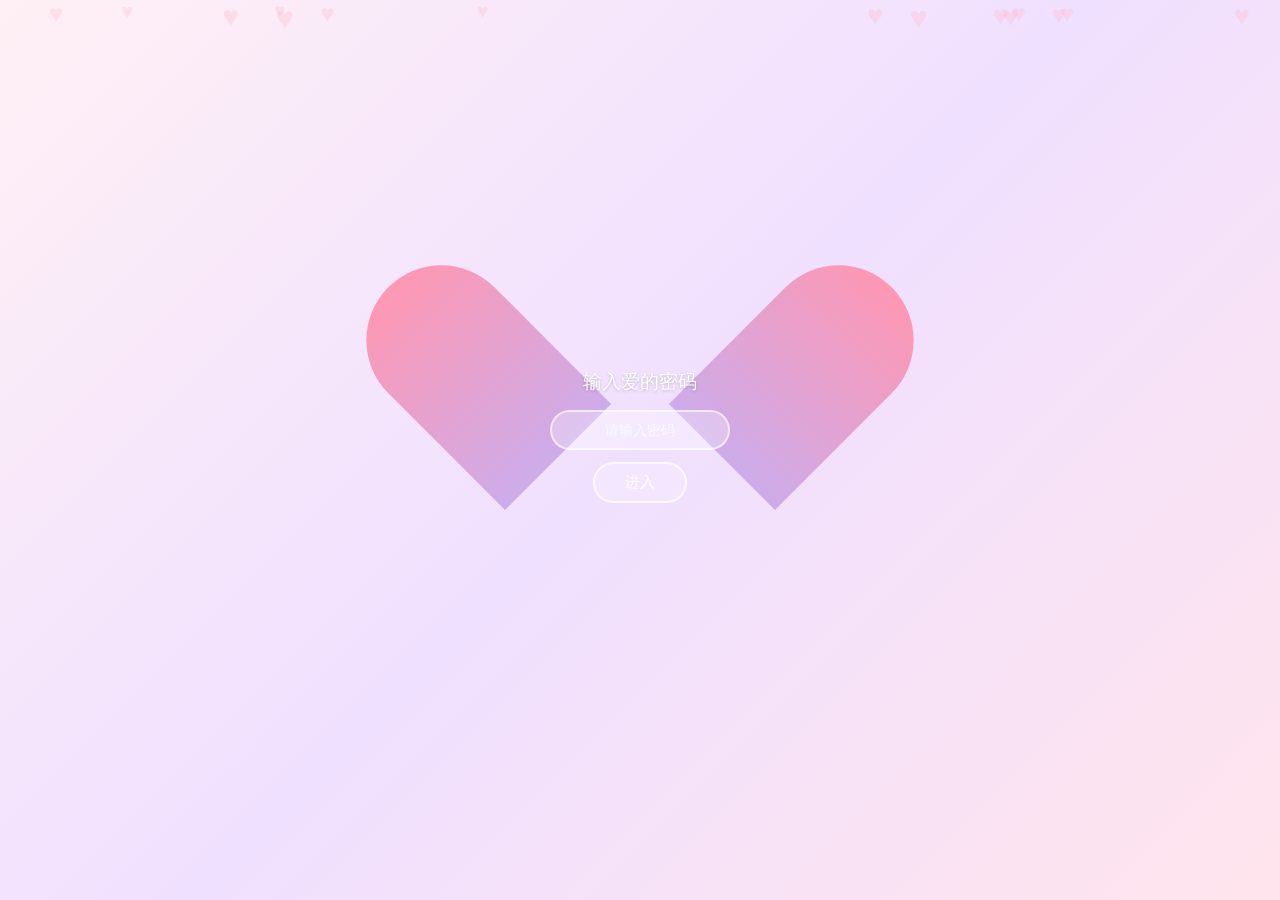
<file: index.html>
<!DOCTYPE html>
<html lang="zh-CN">
<head>
<meta charset="UTF-8">
<meta name="viewport" content="width=device-width, initial-scale=1.0, maximum-scale=1.0, user-scalable=no">
<title>520 - Zhu Qingyun & Zhang Yaqing</title>
<style>
:root{--pink-light:#FFE4EC;--pink:#FFB6C8;--pink-deep:#FF8FAB;--purple-light:#E8D5F5;--purple:#C9A6E8;--purple-deep:#A678D6;--bg-gradient:linear-gradient(135deg,#FFF0F5 0%,#F5E6FF 50%,#FFF0F5 100%);--card-bg:rgba(255,255,255,0.85);--shadow:0 4px 20px rgba(200,150,200,0.15);--shadow-hover:0 8px 30px rgba(200,150,200,0.25);--text-primary:#5A3D6A;--text-secondary:#8B6F9E;--text-light:#B89FCC;--font-main:'PingFang SC','Hiragino Sans GB','Microsoft YaHei',sans-serif;--font-handwrite:'STKaiti','KaiTi','PingFang SC','Microsoft YaHei',cursive,sans-serif}
*{margin:0;padding:0;box-sizing:border-box}
html{font-size:16px;scroll-behavior:smooth}
body{font-family:var(--font-main);background:var(--bg-gradient);color:var(--text-primary);min-height:100vh;overflow-x:hidden;-webkit-font-smoothing:antialiased}
.screen{display:none;min-height:100vh}.screen.active{display:block}
#passwordScreen{position:fixed;top:0;left:0;width:100%;height:100%;display:flex;align-items:center;justify-content:center;background:linear-gradient(135deg,#FFF0F5 0%,#F0E0FF 50%,#FFE4EC 100%);z-index:1000}
.password-container{position:relative;z-index:2}
.heart-shape{position:relative;width:300px;height:280px;display:flex;align-items:center;justify-content:center}
.heart-shape::before,.heart-shape::after{content:'';position:absolute;width:150px;height:240px;border-radius:150px 150px 0 0;background:linear-gradient(180deg,var(--pink-deep),var(--purple));top:-40px;opacity:0.9}
.heart-shape::before{left:15px;transform:rotate(-45deg);transform-origin:0 100%}
.heart-shape::after{right:15px;transform:rotate(45deg);transform-origin:100% 100%}
.heart-inner{position:relative;z-index:2;text-align:center;padding:20px}
.heart-input-area{position:relative;z-index:3}
.heart-title{font-size:1.2rem;color:#fff;margin-bottom:15px;text-shadow:0 1px 3px rgba(0,0,0,0.2)}
.heart-input-area input{width:180px;padding:10px 15px;border:2px solid rgba(255,255,255,0.6);border-radius:25px;background:rgba(255,255,255,0.3);font-family:var(--font-main);font-size:0.9rem;color:#fff;text-align:center;outline:none;transition:all 0.3s}
.heart-input-area input::placeholder{color:rgba(255,255,255,0.7)}
.heart-input-area input:focus{border-color:#fff;background:rgba(255,255,255,0.4)}
.heart-btn{display:block;margin:12px auto 0;padding:8px 30px;border:2px solid rgba(255,255,255,0.7);border-radius:25px;background:rgba(255,255,255,0.2);color:#fff;font-family:var(--font-main);font-size:0.95rem;cursor:pointer;transition:all 0.3s}
.heart-btn:hover{background:rgba(255,255,255,0.4);transform:scale(1.05)}
.error-msg{color:#FFE0E0;font-size:0.8rem;margin-top:8px;min-height:20px}
.hearts-bg{position:absolute;top:0;left:0;width:100%;height:100%;overflow:hidden;z-index:1}
.hearts-bg .float-heart{position:absolute;color:rgba(255,182,200,0.3);font-size:20px;animation:floatUp linear infinite}
@keyframes floatUp{0%{transform:translateY(100vh) rotate(0deg);opacity:0}10%{opacity:1}90%{opacity:1}100%{transform:translateY(-100px) rotate(360deg);opacity:0}}
#mainContent{padding-bottom:80px}
.petals-container{position:fixed;top:0;left:0;width:100%;height:100%;pointer-events:none;z-index:1;overflow:hidden}
.petal{position:absolute;width:12px;height:12px;background:radial-gradient(ellipse,var(--pink) 0%,transparent 70%);border-radius:50% 0 50% 50%;opacity:0.6;animation:petalFall linear infinite}
@keyframes petalFall{0%{transform:translateY(-20px) rotate(0deg) translateX(0);opacity:0}10%{opacity:0.6}90%{opacity:0.6}100%{transform:translateY(100vh) rotate(720deg) translateX(100px);opacity:0}}
.gardenia-container{position:fixed;top:0;left:0;width:100%;height:100%;pointer-events:none;z-index:0;overflow:hidden}
.gardenia{position:absolute;opacity:0.15;animation:gardeniaFloat ease-in-out infinite}
.gardenia svg{filter:drop-shadow(0 0 10px rgba(160,120,200,0.3))}
@keyframes gardeniaFloat{0%,100%{transform:translateY(0) rotate(0deg) scale(1)}25%{transform:translateY(-20px) rotate(5deg) scale(1.05)}50%{transform:translateY(-10px) rotate(-3deg) scale(1)}75%{transform:translateY(-25px) rotate(3deg) scale(1.03)}}
.header{text-align:center;padding:40px 20px 20px;position:relative;z-index:2}
.names-display{display:flex;align-items:center;justify-content:center;gap:15px;flex-wrap:wrap}
.name{font-size:1.5rem;font-weight:bold;letter-spacing:2px}
.boy-name{color:var(--purple-deep)}.girl-name{color:var(--pink-deep)}
.heart-icon{color:var(--pink-deep);font-size:1.8rem;animation:heartbeat 1.5s ease-in-out infinite;display:inline-block}
@keyframes heartbeat{0%,100%{transform:scale(1)}15%{transform:scale(1.2)}30%{transform:scale(1)}45%{transform:scale(1.15)}60%{transform:scale(1)}}
.subtitle{font-size:0.9rem;color:var(--text-light);margin-top:8px;font-family:var(--font-handwrite);letter-spacing:3px}
.section{padding:20px;max-width:600px;margin:0 auto;position:relative;z-index:2}
.section-title{text-align:center;font-size:1.3rem;color:var(--purple-deep);margin-bottom:20px;position:relative;display:inline-block;left:50%;transform:translateX(-50%)}
.section-title::before,.section-title::after{content:'✿';position:absolute;top:50%;transform:translateY(-50%);font-size:0.9rem;color:var(--pink)}
.section-title::before{left:-25px}.section-title::after{right:-25px}
.timer-card{background:var(--card-bg);border-radius:20px;padding:30px 20px;text-align:center;box-shadow:var(--shadow);border:1px solid rgba(255,255,255,0.5)}
.timer-display{display:flex;align-items:center;justify-content:center;gap:8px;flex-wrap:wrap}
.timer-item{display:flex;flex-direction:column;align-items:center;min-width:60px}
.timer-number{font-size:2.5rem;font-weight:bold;background:linear-gradient(135deg,var(--pink-deep),var(--purple-deep));-webkit-background-clip:text;-webkit-text-fill-color:transparent;background-clip:text;line-height:1.2}
.timer-label{font-size:0.8rem;color:var(--text-secondary);margin-top:4px}
.timer-separator{font-size:2rem;color:var(--pink);font-weight:bold;margin-top:-10px}
.since-date{margin-top:15px;font-size:0.85rem;color:var(--text-light);font-family:var(--font-handwrite);letter-spacing:2px}
.easter-egg-section{text-align:center;padding:30px 20px}
.center-heart-container{cursor:pointer;display:inline-block;transition:transform 0.3s;position:relative}
.center-heart-container:hover{transform:scale(1.1)}.center-heart-container:active{transform:scale(0.95)}
.big-heart{font-size:5rem;color:var(--pink-deep);animation:heartbeat 2s ease-in-out infinite;filter:drop-shadow(0 4px 15px rgba(255,143,171,0.4));line-height:1}
.heart-hint{font-size:0.8rem;color:var(--text-light);margin-top:5px;animation:pulse 2s ease-in-out infinite}
@keyframes pulse{0%,100%{opacity:0.5}50%{opacity:1}}
.confession-modal{display:none;position:fixed;top:0;left:0;width:100%;height:100%;background:rgba(90,61,106,0.6);z-index:100;align-items:center;justify-content:center;padding:20px;animation:fadeIn 0.5s ease}
.confession-modal.show{display:flex}
@keyframes fadeIn{from{opacity:0}to{opacity:1}}
.confession-content{background:linear-gradient(135deg,#FFF5F8,#F8F0FF);border-radius:25px;padding:35px 30px;max-width:400px;width:100%;position:relative;box-shadow:0 20px 60px rgba(166,120,214,0.3);border:1px solid rgba(255,255,255,0.6);animation:slideUp 0.5s ease}
@keyframes slideUp{from{transform:translateY(30px);opacity:0}to{transform:translateY(0);opacity:1}}
.confession-close{position:absolute;top:12px;right:18px;font-size:1.5rem;color:var(--text-light);cursor:pointer;transition:color 0.3s;line-height:1}
.confession-close:hover{color:var(--pink-deep)}
.confession-text{font-family:var(--font-handwrite);font-size:1.1rem;line-height:2;color:var(--text-primary);text-align:center}
.confession-sign{display:inline-block;margin-top:10px;color:var(--pink-deep);font-size:1rem}
.birthday-cards{display:grid;grid-template-columns:1fr 1fr;gap:15px}
.birthday-card{background:var(--card-bg);border-radius:20px;padding:25px 15px;text-align:center;box-shadow:var(--shadow);border:1px solid rgba(255,255,255,0.5);transition:transform 0.3s,box-shadow 0.3s}
.birthday-card:hover{transform:translateY(-5px);box-shadow:var(--shadow-hover)}
.boy-card{border-top:3px solid var(--purple)}.girl-card{border-top:3px solid var(--pink)}
.birthday-avatar{font-size:2.5rem;margin-bottom:10px}
.birthday-name{font-size:1.1rem;font-weight:bold;color:var(--text-primary);margin-bottom:5px}
.birthday-date{font-size:0.85rem;color:var(--text-secondary);margin-bottom:3px}
.birthday-zodiac{font-size:0.8rem;color:var(--purple);margin-bottom:12px;padding:2px 12px;background:var(--purple-light);border-radius:10px;display:inline-block}
.birthday-msg{font-size:0.8rem;color:var(--text-secondary);line-height:1.6;font-family:var(--font-handwrite)}
.quote-card{background:var(--card-bg);border-radius:20px;padding:30px 25px;text-align:center;box-shadow:var(--shadow);border:1px solid rgba(255,255,255,0.5);min-height:100px;display:flex;flex-direction:column;align-items:center;justify-content:center}
.quote-text{font-family:var(--font-handwrite);font-size:1.2rem;color:var(--text-primary);line-height:1.8;transition:opacity 0.5s ease;min-height:50px;display:flex;align-items:center;justify-content:center}
.quote-text.fade{opacity:0}
.quote-dots{display:flex;gap:8px;margin-top:15px}
.quote-dot{width:8px;height:8px;border-radius:50%;background:var(--pink-light);transition:background 0.3s,transform 0.3s}
.quote-dot.active{background:var(--pink-deep);transform:scale(1.3)}
.bottom-nav{position:fixed;bottom:0;left:0;width:100%;background:rgba(255,255,255,0.95);display:flex;justify-content:center;gap:40px;padding:12px 0;box-shadow:0 -2px 20px rgba(200,150,200,0.1);z-index:50;border-top:1px solid rgba(255,182,200,0.2)}
.nav-item{display:flex;flex-direction:column;align-items:center;text-decoration:none;color:var(--text-secondary);transition:color 0.3s,transform 0.3s}
.nav-item:hover,.nav-item:active{color:var(--pink-deep);transform:translateY(-2px)}
.nav-icon{font-size:1.4rem;margin-bottom:3px}.nav-label{font-size:0.75rem}
.footer{text-align:center;padding:30px 20px 100px;position:relative;z-index:2}
.footer p{font-size:0.8rem;color:var(--text-light);margin-bottom:5px}
.footer-date{font-family:var(--font-handwrite);letter-spacing:3px}
@keyframes shake{0%,100%{transform:translateX(0)}20%{transform:translateX(-8px)}40%{transform:translateX(8px)}60%{transform:translateX(-5px)}80%{transform:translateX(5px)}}
@media(max-width:480px){html{font-size:14px}.heart-shape{width:260px;height:240px}.heart-shape::before,.heart-shape::after{width:130px;height:210px}.heart-shape::before{left:12px}.heart-shape::after{right:12px}.heart-input-area input{width:160px}.timer-number{font-size:2rem}.timer-item{min-width:50px}.birthday-cards{grid-template-columns:1fr}.big-heart{font-size:4rem}.bottom-nav{gap:30px}.names-display{gap:10px}.name{font-size:1.3rem}}
@media(max-width:360px){.heart-shape{width:240px;height:220px}.heart-shape::before,.heart-shape::after{width:120px;height:195px}.heart-shape::before{left:10px}.heart-shape::after{right:10px}.timer-number{font-size:1.6rem}.timer-separator{font-size:1.5rem}.section-title{font-size:1.1rem}}
</style>
</head>
<body>
<div id="passwordScreen" class="screen active">
<div class="hearts-bg" id="passwordHearts"></div>
<div class="password-container">
<div class="heart-shape">
<div class="heart-inner">
<div class="heart-input-area">
<p class="heart-title">输入爱的密码</p>
<input type="password" id="passwordInput" placeholder="请输入密码" autocomplete="off">
<button id="passwordBtn" class="heart-btn">进入</button>
<p id="passwordError" class="error-msg"></p>
</div>
</div>
</div>
</div>
</div>
<div id="mainContent" class="screen">
<div class="petals-container" id="petalsContainer"></div>
<div class="gardenia-container" id="gardeniaContainer"></div>
<header class="header">
<div class="names-display">
<span class="name boy-name">Zhu QingYun</span>
<span class="heart-icon">&hearts;</span>
<span class="name girl-name">Zhang YaQing</span>
</div>
<div class="subtitle">我们的爱情故事</div>
</header>
<section class="section love-timer-section">
<div class="section-title">相爱时长</div>
<div class="timer-card">
<div class="timer-display">
<div class="timer-item"><span class="timer-number" id="days">0</span><span class="timer-label">天</span></div>
<div class="timer-separator">:</div>
<div class="timer-item"><span class="timer-number" id="hours">0</span><span class="timer-label">小时</span></div>
<div class="timer-separator">:</div>
<div class="timer-item"><span class="timer-number" id="minutes">0</span><span class="timer-label">分钟</span></div>
<div class="timer-separator">:</div>
<div class="timer-item"><span class="timer-number" id="seconds">0</span><span class="timer-label">秒</span></div>
</div>
<div class="since-date">自 2026年1月25日 起</div>
</div>
</section>
<section class="section easter-egg-section">
<div class="center-heart-container" id="centerHeart">
<div class="big-heart">&hearts;</div>
<p class="heart-hint">点击爱心</p>
</div>
<div class="confession-modal" id="confessionModal">
<div class="confession-content">
<div class="confession-close" id="confessionClose">&times;</div>
<p class="confession-text">亲爱的雅清：<br><br>从遇见你的那一刻起，<br>我的世界便有了色彩。<br><br>你是我清晨的第一缕阳光，<br>是我夜晚最亮的星。<br><br>愿与你携手，<br>走过春夏秋冬，<br>看遍世间风景。<br><br>每一天都是520，<br>因为每一天都爱你。<br><br><span class="confession-sign">—— 你的青云</span></p>
</div>
</div>
</section>
<section class="section birthday-section">
<div class="section-title">生日专区</div>
<div class="birthday-cards">
<div class="birthday-card boy-card">
<div class="birthday-avatar">👦</div>
<div class="birthday-name">朱青云</div>
<div class="birthday-date">2005.07.30</div>
</div>
<div class="birthday-card girl-card">
<div class="birthday-avatar">👧</div>
<div class="birthday-name">张雅清</div>
<div class="birthday-date">2008.02.24</div>
</div>
</div>
</section>
<section class="section quotes-section">
<div class="section-title">每日宠溺</div>
<div class="quote-card">
<div class="quote-text" id="quoteText">你是我见过最美的风景。</div>
<div class="quote-dots" id="quoteDots"></div>
</div>
</section>
<nav class="bottom-nav">
<a href="message.html" class="nav-item"><span class="nav-icon">💌</span><span class="nav-label">留言板</span></a>
<a href="admin.html" class="nav-item"><span class="nav-icon">⚙️</span><span class="nav-label">管理</span></a>
</nav>
<footer class="footer">
<p>Made with ♥ by QingYun & YaQing</p>
<p class="footer-date">520 Forever</p>
</footer>
</div>
<script>
var CONFIG={loveStartDate:new Date('2026-01-25T00:00:00'),sitePassword:'ZYQzqy02240730',admins:[{username:'云栖清雅',password:'0224',role:'男主人'},{username:'雅韵云悠',password:'0730',role:'女主人'}],quotes:['你是我见过最美的风景。','想把世界上最好的都给你。','今天的风好甜，因为想你了。','你笑起来真好看，像春天的花一样。','余生很长，我只想和你走。','你是我最想留住的幸运。','每天醒来看到你，就是最大的幸福。','你的名字是我见过最短的情诗。','世界那么大，我的眼里只有你。','想和你一起慢慢变老。','你是我所有的心事和欢喜。','遇见你之后，生活变得好甜。','你是我藏在心底的秘密。','喜欢你是一件很幸福的事。','你是我今生最美的相遇。','愿往后余生，冷暖有相知。','你是我温暖的手套，冰冷的啤酒。','我看过很多风景，唯独你最入眼。','你是我的今天，也是我的每一天。','想牵你的手，从心动到白头。']};
var Storage={get:function(k,d){try{var v=localStorage.getItem(k);return v?JSON.parse(v):(d||null)}catch(e){return d||null}},set:function(k,v){try{localStorage.setItem(k,JSON.stringify(v))}catch(e){}}};
document.addEventListener('DOMContentLoaded',function(){
var screen=document.getElementById('passwordScreen');
if(sessionStorage.getItem('love_auth')==='true'){screen.style.display='none';document.getElementById('mainContent').classList.add('active');initMainPage();return}
createFloatingHearts();
var input=document.getElementById('passwordInput'),btn=document.getElementById('passwordBtn'),err=document.getElementById('passwordError');
btn.addEventListener('click',check);
input.addEventListener('keypress',function(e){if(e.key==='Enter')check()});
function check(){var v=input.value.trim();var cp=Storage.get('site_password',CONFIG.sitePassword);if(v===cp){sessionStorage.setItem('love_auth','true');screen.style.transition='opacity 0.5s ease';screen.style.opacity='0';setTimeout(function(){screen.style.display='none';document.getElementById('mainContent').classList.add('active');initMainPage()},500)}else{err.textContent='密码不对哦，再试试~';input.value='';input.style.animation='shake 0.5s ease';setTimeout(function(){input.style.animation=''},500)}}
});
function createFloatingHearts(){var c=document.getElementById('passwordHearts');if(!c)return;for(var i=0;i<15;i++){var h=document.createElement('span');h.className='float-heart';h.innerHTML='♥';h.style.left=Math.random()*100+'%';h.style.fontSize=(12+Math.random()*20)+'px';h.style.animationDuration=(6+Math.random()*8)+'s';h.style.animationDelay=Math.random()*10+'s';c.appendChild(h)}}
function initMainPage(){applySectionVisibility();startLoveTimer();initEasterEgg();initQuotes();createPetals();createGardenias()}
function applySectionVisibility(){var vis=Storage.get('section_visibility',{timer:true,easterEgg:true,birthday:true,quotes:true});var ss={timer:document.querySelector('.love-timer-section'),easterEgg:document.querySelector('.easter-egg-section'),birthday:document.querySelector('.birthday-section'),quotes:document.querySelector('.quotes-section')};for(var k in ss){if(ss[k])ss[k].style.display=vis[k]===false?'none':''}}
function startLoveTimer(){function u(){var n=new Date(),d=n-CONFIG.loveStartDate,dy=Math.floor(d/864e5),h=Math.floor(d%864e5/36e5),m=Math.floor(d%36e5/6e4),s=Math.floor(d%6e4/1e3);var de=document.getElementById('days'),he=document.getElementById('hours'),me=document.getElementById('minutes'),se=document.getElementById('seconds');if(de)de.textContent=dy;if(he)he.textContent=('0'+h).slice(-2);if(me)me.textContent=('0'+m).slice(-2);if(se)se.textContent=('0'+s).slice(-2)}u();setInterval(u,1000)}
function initEasterEgg(){var h=document.getElementById('centerHeart'),m=document.getElementById('confessionModal'),c=document.getElementById('confessionClose');if(!h||!m)return;h.addEventListener('click',function(){m.classList.add('show')});c.addEventListener('click',function(){m.classList.remove('show')});m.addEventListener('click',function(e){if(e.target===m)m.classList.remove('show')})}
function initQuotes(){var t=document.getElementById('quoteText'),d=document.getElementById('quoteDots');if(!t||!d)return;var ci=0,qs=Storage.get('custom_quotes',CONFIG.quotes),dc=Math.min(qs.length,8);for(var i=0;i<dc;i++){var dot=document.createElement('span');dot.className='quote-dot'+(i===0?' active':'');d.appendChild(dot)}var dots=d.querySelectorAll('.quote-dot');function sq(idx){t.classList.add('fade');setTimeout(function(){t.textContent=qs[idx%qs.length];t.classList.remove('fade')},300);dots.forEach(function(dd,j){dd.classList.toggle('active',j===idx%dc)})}setInterval(function(){ci++;sq(ci)},4000)}
function createPetals(){var c=document.getElementById('petalsContainer');if(!c)return;for(var i=0;i<12;i++){var p=document.createElement('div');p.className='petal';p.style.left=Math.random()*100+'%';p.style.width=(8+Math.random()*10)+'px';p.style.height=(8+Math.random()*10)+'px';p.style.animationDuration=(8+Math.random()*12)+'s';p.style.animationDelay=Math.random()*15+'s';p.style.opacity=0.3+Math.random()*0.4;var hue=Math.random()>0.5?'340, 80%, 85%':'270, 50%, 85%';p.style.background='radial-gradient(ellipse, hsla('+hue+', 0.8) 0%, transparent 70%)';c.appendChild(p)}}
function createGardenias(){var c=document.getElementById('gardeniaContainer');if(!c)return;var gs=function(id){return'<svg width="60" height="60" viewBox="0 0 60 60" fill="none"><g opacity="0.8"><ellipse cx="30" cy="20" rx="8" ry="15" fill="url(#gGrad'+id+')" transform="rotate(0 30 30)"/><ellipse cx="30" cy="20" rx="8" ry="15" fill="url(#gGrad'+id+')" transform="rotate(72 30 30)"/><ellipse cx="30" cy="20" rx="8" ry="15" fill="url(#gGrad'+id+')" transform="rotate(144 30 30)"/><ellipse cx="30" cy="20" rx="8" ry="15" fill="url(#gGrad'+id+')" transform="rotate(216 30 30)"/><ellipse cx="30" cy="20" rx="8" ry="15" fill="url(#gGrad'+id+')" transform="rotate(288 30 30)"/><circle cx="30" cy="30" r="5" fill="#E8D0F0"/></g><defs><radialGradient id="gGrad'+id+'"><stop offset="0%" stop-color="#D8B4FE"/><stop offset="100%" stop-color="#A78BFA" stop-opacity="0.6"/></radialGradient></defs></svg>'};for(var i=0;i<6;i++){var g=document.createElement('div');g.className='gardenia';g.innerHTML=gs(i);g.style.left=(10+Math.random()*80)+'%';g.style.top=(10+Math.random()*80)+'%';g.style.transform='scale('+(0.5+Math.random()*0.8)+')';g.style.animationDuration=(6+Math.random()*8)+'s';g.style.animationDelay=Math.random()*5+'s';c.appendChild(g)}}
</script>
</body>
</html>
</file>
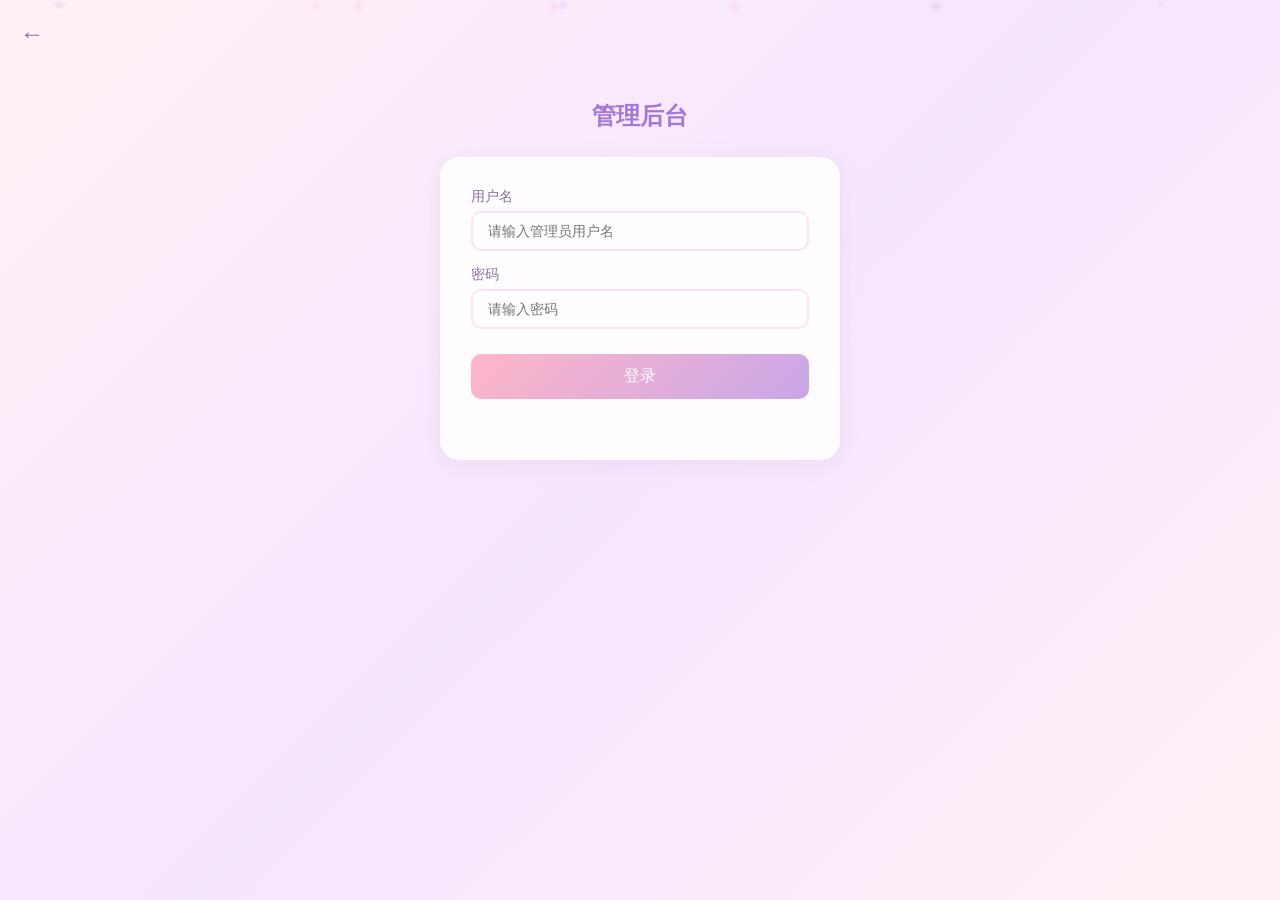
<file: admin.html>
<!DOCTYPE html>
<html lang="zh-CN">
<head>
<meta charset="UTF-8">
<meta name="viewport" content="width=device-width, initial-scale=1.0, maximum-scale=1.0, user-scalable=no">
<title>520 - 管理后台</title>
<style>
:root{--pink-light:#FFE4EC;--pink:#FFB6C8;--pink-deep:#FF8FAB;--purple-light:#E8D5F5;--purple:#C9A6E8;--purple-deep:#A678D6;--bg-gradient:linear-gradient(135deg,#FFF0F5 0%,#F5E6FF 50%,#FFF0F5 100%);--card-bg:rgba(255,255,255,0.85);--shadow:0 4px 20px rgba(200,150,200,0.15);--text-primary:#5A3D6A;--text-secondary:#8B6F9E;--text-light:#B89FCC;--font-main:'PingFang SC','Hiragino Sans GB','Microsoft YaHei',sans-serif;--font-handwrite:'STKaiti','KaiTi','PingFang SC','Microsoft YaHei',cursive,sans-serif}
*{margin:0;padding:0;box-sizing:border-box}
html{font-size:16px}body{font-family:var(--font-main);background:var(--bg-gradient);color:var(--text-primary);min-height:100vh;overflow-x:hidden}
.petals-container{position:fixed;top:0;left:0;width:100%;height:100%;pointer-events:none;z-index:1;overflow:hidden}
.petal{position:absolute;width:12px;height:12px;background:radial-gradient(ellipse,var(--pink) 0%,transparent 70%);border-radius:50% 0 50% 50%;opacity:0.6;animation:petalFall linear infinite}
@keyframes petalFall{0%{transform:translateY(-20px) rotate(0deg) translateX(0);opacity:0}10%{opacity:0.6}90%{opacity:0.6}100%{transform:translateY(100vh) rotate(720deg) translateX(100px);opacity:0}}
.admin-page{min-height:100vh;padding:20px;padding-bottom:30px}
.admin-login{max-width:400px;margin:80px auto 0;text-align:center}
.admin-login-title{font-size:1.5rem;color:var(--purple-deep);margin-bottom:25px}
.admin-login-form{background:var(--card-bg);border-radius:20px;padding:30px;box-shadow:var(--shadow);border:1px solid rgba(255,255,255,0.5)}
.admin-field{margin-bottom:15px;text-align:left}
.admin-field label{display:block;font-size:0.85rem;color:var(--text-secondary);margin-bottom:5px}
.admin-field input{width:100%;padding:10px 15px;border:2px solid var(--pink-light);border-radius:10px;background:rgba(255,255,255,0.6);font-family:var(--font-main);font-size:0.9rem;color:var(--text-primary);outline:none;transition:border-color 0.3s}
.admin-field input:focus{border-color:var(--pink)}
.admin-login-btn{width:100%;padding:12px;border:none;border-radius:10px;background:linear-gradient(135deg,var(--pink),var(--purple));color:#fff;font-family:var(--font-main);font-size:1rem;cursor:pointer;margin-top:10px}
.admin-error{color:var(--pink-deep);font-size:0.8rem;margin-top:10px;min-height:20px}
.admin-panel{display:none;max-width:600px;margin:0 auto}.admin-panel.show{display:block}
.admin-panel-header{text-align:center;padding:20px 0;position:relative}
.admin-panel-title{font-size:1.3rem;color:var(--purple-deep)}
.admin-role{font-size:0.85rem;color:var(--text-light);margin-top:5px}
.admin-logout{position:absolute;top:20px;right:0;background:none;border:1px solid var(--pink-light);border-radius:8px;padding:5px 12px;color:var(--text-secondary);font-family:var(--font-main);font-size:0.8rem;cursor:pointer}
.admin-section{background:var(--card-bg);border-radius:20px;padding:25px;margin-bottom:20px;box-shadow:var(--shadow);border:1px solid rgba(255,255,255,0.5)}
.admin-section-title{font-size:1rem;color:var(--text-primary);margin-bottom:15px;padding-bottom:10px;border-bottom:1px solid var(--pink-light)}
.section-toggle-list{display:flex;flex-direction:column;gap:10px}
.section-toggle-item{display:flex;align-items:center;justify-content:space-between;padding:10px 15px;background:rgba(255,255,255,0.5);border-radius:10px}
.toggle-label{font-size:0.9rem;color:var(--text-primary)}
.toggle-switch{position:relative;width:48px;height:26px;cursor:pointer}
.toggle-switch input{display:none}
.toggle-slider{position:absolute;top:0;left:0;right:0;bottom:0;background:var(--pink-light);border-radius:13px;transition:background 0.3s}
.toggle-slider::before{content:'';position:absolute;width:20px;height:20px;border-radius:50%;background:#fff;top:3px;left:3px;transition:transform 0.3s;box-shadow:0 1px 3px rgba(0,0,0,0.1)}
.toggle-switch input:checked+.toggle-slider{background:var(--pink-deep)}
.toggle-switch input:checked+.toggle-slider::before{transform:translateX(22px)}
.pwd-change-form{display:flex;flex-direction:column;gap:10px}
.pwd-change-form input{padding:10px 15px;border:2px solid var(--pink-light);border-radius:10px;background:rgba(255,255,255,0.6);font-family:var(--font-main);font-size:0.9rem;color:var(--text-primary);outline:none}
.pwd-change-btn{padding:10px;border:none;border-radius:10px;background:linear-gradient(135deg,var(--pink),var(--purple));color:#fff;font-family:var(--font-main);font-size:0.9rem;cursor:pointer}
.admin-msg{font-size:0.8rem;color:var(--pink-deep);margin-top:8px;min-height:20px;text-align:center}
.admin-msg-item{display:flex;align-items:center;justify-content:space-between;padding:10px 15px;background:rgba(255,255,255,0.5);border-radius:10px;margin-bottom:8px}
.admin-msg-text{font-size:0.85rem;color:var(--text-primary);flex:1;overflow:hidden;text-overflow:ellipsis;white-space:nowrap;margin-right:10px}
.admin-msg-del{background:none;border:1px solid var(--pink-light);border-radius:6px;padding:3px 10px;color:var(--text-light);font-size:0.75rem;cursor:pointer;flex-shrink:0}
.msg-empty{text-align:center;color:var(--text-light);font-size:0.9rem;padding:30px;font-family:var(--font-handwrite)}
.msg-back{position:absolute;top:20px;left:20px;color:var(--text-secondary);text-decoration:none;font-size:1.5rem;z-index:10}
.footer{text-align:center;padding:30px 20px}.footer a{color:var(--text-light);text-decoration:none}
@media(max-width:480px){html{font-size:14px}}
</style>
</head>
<body>
<div class="petals-container" id="petalsContainer"></div>
<div class="admin-page">
<a href="index.html" class="msg-back">&larr;</a>
<div id="adminLogin" class="admin-login">
<h2 class="admin-login-title">管理后台</h2>
<div class="admin-login-form">
<div class="admin-field"><label>用户名</label><input type="text" id="adminUsername" placeholder="请输入管理员用户名" autocomplete="off"></div>
<div class="admin-field"><label>密码</label><input type="password" id="adminPassword" placeholder="请输入密码" autocomplete="off"></div>
<button id="adminLoginBtn" class="admin-login-btn">登录</button>
<p id="adminError" class="admin-error"></p>
</div>
</div>
<div id="adminPanel" class="admin-panel">
<div class="admin-panel-header">
<h2 class="admin-panel-title">管理面板</h2>
<p id="adminRole" class="admin-role"></p>
<button id="adminLogout" class="admin-logout">退出</button>
</div>
<div class="admin-section">
<h3 class="admin-section-title">板块管理</h3>
<div class="section-toggle-list">
<div class="section-toggle-item"><span class="toggle-label">相爱时长</span><label class="toggle-switch"><input type="checkbox" id="toggleTimer" checked><span class="toggle-slider"></span></label></div>
<div class="section-toggle-item"><span class="toggle-label">隐藏彩蛋（爱心告白）</span><label class="toggle-switch"><input type="checkbox" id="toggleEasterEgg" checked><span class="toggle-slider"></span></label></div>
<div class="section-toggle-item"><span class="toggle-label">生日专区</span><label class="toggle-switch"><input type="checkbox" id="toggleBirthday" checked><span class="toggle-slider"></span></label></div>
<div class="section-toggle-item"><span class="toggle-label">每日宠溺语录</span><label class="toggle-switch"><input type="checkbox" id="toggleQuotes" checked><span class="toggle-slider"></span></label></div>
</div>
</div>
<div class="admin-section">
<h3 class="admin-section-title">修改登录密码</h3>
<div class="pwd-change-form"><input type="password" id="newSitePassword" placeholder="新的网站登录密码"><button id="changePwdBtn" class="pwd-change-btn">修改密码</button></div>
<p id="pwdChangeMsg" class="admin-msg"></p>
</div>
<div class="admin-section">
<h3 class="admin-section-title">语录管理</h3>
<div class="pwd-change-form"><input type="text" id="newQuoteInput" placeholder="添加新的宠溺语录"><button id="addQuoteBtn" class="pwd-change-btn">添加语录</button></div>
<p id="quoteMsg" class="admin-msg"></p>
<div id="quoteList" style="margin-top:15px"></div>
</div>
<div class="admin-section">
<h3 class="admin-section-title">留言管理</h3>
<div id="adminMsgList"></div>
</div>
<footer class="footer"><a href="index.html">返回首页</a></footer>
</div>
</div>
<script>
var CONFIG={sitePassword:'ZYQzqy02240730',admins:[{username:'云栖清雅',password:'0224',role:'男主人'},{username:'雅韵云悠',password:'0730',role:'女主人'}],quotes:['你是我见过最美的风景。','想把世界上最好的都给你。','今天的风好甜，因为想你了。','你笑起来真好看，像春天的花一样。','余生很长，我只想和你走。','你是我最想留住的幸运。','每天醒来看到你，就是最大的幸福。','你的名字是我见过最短的情诗。','世界那么大，我的眼里只有你。','想和你一起慢慢变老。','你是我所有的心事和欢喜。','遇见你之后，生活变得好甜。','你是我藏在心底的秘密。','喜欢你是一件很幸福的事。','你是我今生最美的相遇。','愿往后余生，冷暖有相知。','你是我温暖的手套，冰冷的啤酒。','我看过很多风景，唯独你最入眼。','你是我的今天，也是我的每一天。','想牵你的手，从心动到白头。']};
var Storage={get:function(k,d){try{var v=localStorage.getItem(k);return v?JSON.parse(v):(d||null)}catch(e){return d||null}},set:function(k,v){try{localStorage.setItem(k,JSON.stringify(v))}catch(e){}}};
function escapeHtml(t){var d=document.createElement('div');d.textContent=t;return d.innerHTML}
document.addEventListener('DOMContentLoaded',function(){
createPetals();
var lb=document.getElementById('adminLoginBtn'),ls=document.getElementById('adminLogin'),ps=document.getElementById('adminPanel');
var ar=sessionStorage.getItem('admin_role');
if(ar){ls.style.display='none';ps.classList.add('show');showPanel(ar)}
lb.addEventListener('click',doLogin);
document.getElementById('adminUsername').addEventListener('keypress',function(e){if(e.key==='Enter')document.getElementById('adminPassword').focus()});
document.getElementById('adminPassword').addEventListener('keypress',function(e){if(e.key==='Enter')doLogin()});
function doLogin(){var u=document.getElementById('adminUsername').value.trim(),p=document.getElementById('adminPassword').value.trim(),err=document.getElementById('adminError');var a=null;for(var i=0;i<CONFIG.admins.length;i++){if(CONFIG.admins[i].username===u&&CONFIG.admins[i].password===p){a=CONFIG.admins[i];break}}if(a){sessionStorage.setItem('admin_role',a.role);ls.style.display='none';ps.classList.add('show');showPanel(a.role)}else{err.textContent='用户名或密码错误';document.getElementById('adminPassword').value=''}}
});
function showPanel(role){
document.getElementById('adminRole').textContent=role+' 管理模式';
document.getElementById('adminLogout').addEventListener('click',function(){sessionStorage.removeItem('admin_role');location.reload()});
var vis=Storage.get('section_visibility',{timer:true,easterEgg:true,birthday:true,quotes:true});
var tg={toggleTimer:'timer',toggleEasterEgg:'easterEgg',toggleBirthday:'birthday',toggleQuotes:'quotes'};
for(var k in tg){(function(inputId,key){var inp=document.getElementById(inputId);if(!inp)return;inp.checked=vis[key]!==false;inp.addEventListener('change',function(){vis[key]=inp.checked;Storage.set('section_visibility',vis)})})(k,tg[k])}
document.getElementById('changePwdBtn').addEventListener('click',function(){var np=document.getElementById('newSitePassword').value.trim(),msg=document.getElementById('pwdChangeMsg');if(!np){msg.textContent='新密码不能为空';return}if(np.length<4){msg.textContent='密码至少4位';return}Storage.set('site_password',np);msg.textContent='密码修改成功！';document.getElementById('newSitePassword').value='';setTimeout(function(){msg.textContent=''},3000)});
renderAdminMessages();initQuoteManagement();
}
function renderAdminMessages(){var l=document.getElementById('adminMsgList');if(!l)return;var ms=Storage.get('love_messages',[]);if(ms.length===0){l.innerHTML='<div class="msg-empty">暂无留言</div>';return}l.innerHTML=ms.map(function(m){return'<div class="admin-msg-item"><span class="admin-msg-text">'+m.sender+': '+escapeHtml(m.text)+'</span><button class="admin-msg-del" onclick="adminDelMsg('+m.id+')">删除</button></div>'}).join('')}
function adminDelMsg(id){var ms=Storage.get('love_messages',[]);ms=ms.filter(function(m){return m.id!==id});Storage.set('love_messages',ms);renderAdminMessages()}
function initQuoteManagement(){var ab=document.getElementById('addQuoteBtn'),inp=document.getElementById('newQuoteInput'),msg=document.getElementById('quoteMsg');if(!ab)return;renderQuoteList();ab.addEventListener('click',function(){var t=inp.value.trim();if(!t)return;var qs=Storage.get('custom_quotes',CONFIG.quotes.slice());qs.push(t);Storage.set('custom_quotes',qs);inp.value='';msg.textContent='语录添加成功！';renderQuoteList();setTimeout(function(){msg.textContent=''},3000)})}
function renderQuoteList(){var l=document.getElementById('quoteList');if(!l)return;var qs=Storage.get('custom_quotes',CONFIG.quotes);l.innerHTML=qs.map(function(q,i){return'<div class="admin-msg-item"><span class="admin-msg-text">'+escapeHtml(q)+'</span><button class="admin-msg-del" onclick="delQuote('+i+')">删除</button></div>'}).join('')}
function delQuote(idx){var qs=Storage.get('custom_quotes',CONFIG.quotes.slice());qs.splice(idx,1);if(qs.length===0)qs=CONFIG.quotes.slice();Storage.set('custom_quotes',qs);renderQuoteList()}
function createPetals(){var c=document.getElementById('petalsContainer');if(!c)return;for(var i=0;i<8;i++){var p=document.createElement('div');p.className='petal';p.style.left=Math.random()*100+'%';p.style.width=(8+Math.random()*10)+'px';p.style.height=(8+Math.random()*10)+'px';p.style.animationDuration=(8+Math.random()*12)+'s';p.style.animationDelay=Math.random()*15+'s';p.style.opacity=0.3+Math.random()*0.4;var hue=Math.random()>0.5?'340, 80%, 85%':'270, 50%, 85%';p.style.background='radial-gradient(ellipse, hsla('+hue+', 0.8) 0%, transparent 70%)';c.appendChild(p)}}
</script>
</body>
</html>
</file>
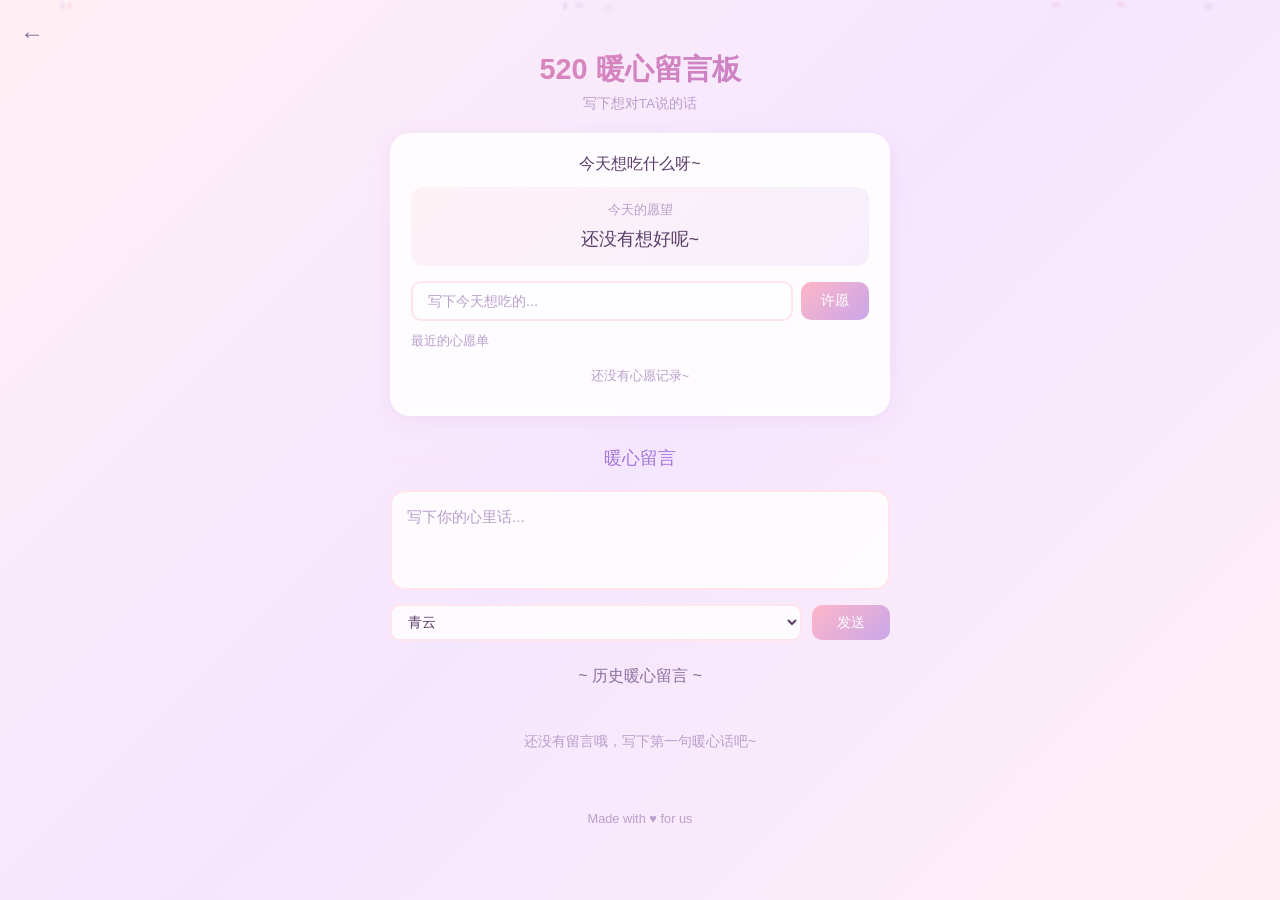
<file: message.html>
<!DOCTYPE html>
<html lang="zh-CN">
<head>
<meta charset="UTF-8">
<meta name="viewport" content="width=device-width, initial-scale=1.0, maximum-scale=1.0, user-scalable=no">
<title>520 - 暖心留言板</title>
<style>
:root{--pink-light:#FFE4EC;--pink:#FFB6C8;--pink-deep:#FF8FAB;--purple-light:#E8D5F5;--purple:#C9A6E8;--purple-deep:#A678D6;--bg-gradient:linear-gradient(135deg,#FFF0F5 0%,#F5E6FF 50%,#FFF0F5 100%);--card-bg:rgba(255,255,255,0.85);--shadow:0 4px 20px rgba(200,150,200,0.15);--text-primary:#5A3D6A;--text-secondary:#8B6F9E;--text-light:#B89FCC;--font-main:'PingFang SC','Hiragino Sans GB','Microsoft YaHei',sans-serif;--font-handwrite:'STKaiti','KaiTi','PingFang SC','Microsoft YaHei',cursive,sans-serif}
*{margin:0;padding:0;box-sizing:border-box}
html{font-size:16px}
body{font-family:var(--font-main);background:var(--bg-gradient);color:var(--text-primary);min-height:100vh;overflow-x:hidden}
.petals-container{position:fixed;top:0;left:0;width:100%;height:100%;pointer-events:none;z-index:1;overflow:hidden}
.petal{position:absolute;width:12px;height:12px;background:radial-gradient(ellipse,var(--pink) 0%,transparent 70%);border-radius:50% 0 50% 50%;opacity:0.6;animation:petalFall linear infinite}
@keyframes petalFall{0%{transform:translateY(-20px) rotate(0deg) translateX(0);opacity:0}10%{opacity:0.6}90%{opacity:0.6}100%{transform:translateY(100vh) rotate(720deg) translateX(100px);opacity:0}}
.message-page{min-height:100vh;padding:20px;padding-bottom:30px;position:relative}
.msg-header{text-align:center;padding:30px 0 20px}
.msg-title{font-size:1.8rem;background:linear-gradient(135deg,var(--pink-deep),var(--purple-deep));-webkit-background-clip:text;-webkit-text-fill-color:transparent;background-clip:text}
.msg-subtitle{font-size:0.85rem;color:var(--text-light);margin-top:5px;font-family:var(--font-handwrite)}
.msg-back{position:absolute;top:20px;left:20px;color:var(--text-secondary);text-decoration:none;font-size:1.5rem;z-index:10}
.msg-input-area{max-width:500px;margin:0 auto 25px}
.msg-textarea{width:100%;height:100px;padding:15px;border:2px solid var(--pink-light);border-radius:15px;background:var(--card-bg);font-family:var(--font-main);font-size:0.95rem;color:var(--text-primary);resize:none;outline:none;transition:border-color 0.3s}
.msg-textarea:focus{border-color:var(--pink)}.msg-textarea::placeholder{color:var(--text-light)}
.msg-sender{display:flex;gap:10px;margin-top:10px;align-items:center}
.sender-select{flex:1;padding:8px 12px;border:2px solid var(--pink-light);border-radius:10px;background:var(--card-bg);font-family:var(--font-main);font-size:0.85rem;color:var(--text-primary);outline:none}
.msg-send-btn{padding:8px 25px;border:none;border-radius:10px;background:linear-gradient(135deg,var(--pink),var(--purple));color:#fff;font-family:var(--font-main);font-size:0.9rem;cursor:pointer}
.msg-list{max-width:500px;margin:0 auto}
.msg-list-title{text-align:center;font-size:1rem;color:var(--text-secondary);margin-bottom:15px;font-family:var(--font-handwrite)}
.msg-item{background:var(--card-bg);border-radius:15px;padding:15px 18px;margin-bottom:12px;box-shadow:var(--shadow);border:1px solid rgba(255,255,255,0.5);animation:slideIn 0.3s ease;position:relative}
@keyframes slideIn{from{transform:translateY(10px);opacity:0}to{transform:translateY(0);opacity:1}}
.msg-item-header{display:flex;justify-content:space-between;align-items:center;margin-bottom:8px}
.msg-sender-name{font-size:0.85rem;font-weight:bold;color:var(--pink-deep)}.msg-sender-name.boy{color:var(--purple-deep)}
.msg-time{font-size:0.75rem;color:var(--text-light)}
.msg-content{font-size:0.9rem;color:var(--text-primary);line-height:1.6;word-break:break-word}
.msg-delete{position:absolute;top:8px;right:10px;background:none;border:none;color:var(--text-light);cursor:pointer;font-size:0.9rem;opacity:0;transition:opacity 0.3s}
.msg-item:hover .msg-delete,.msg-item:active .msg-delete{opacity:1}
.msg-empty{text-align:center;color:var(--text-light);font-size:0.9rem;padding:30px;font-family:var(--font-handwrite)}
.section-divider{max-width:500px;margin:30px auto 20px;text-align:center;font-size:1.1rem;color:var(--purple-deep);position:relative}
.section-divider::before,.section-divider::after{content:'';position:absolute;top:50%;width:60px;height:1px;background:var(--pink-light)}
.section-divider::before{left:0}.section-divider::after{right:0}
.food-card{max-width:500px;margin:0 auto 20px;background:var(--card-bg);border-radius:20px;padding:20px;box-shadow:var(--shadow);border:1px solid rgba(255,255,255,0.5)}
.food-card-title{font-size:1rem;color:var(--text-primary);margin-bottom:12px;text-align:center;font-family:var(--font-handwrite)}
.food-today{background:linear-gradient(135deg,rgba(255,182,200,0.15),rgba(201,166,232,0.15));border-radius:12px;padding:15px;margin-bottom:15px;text-align:center}
.food-today-label{font-size:0.8rem;color:var(--text-light);margin-bottom:8px}
.food-today-text{font-size:1.1rem;color:var(--text-primary);font-family:var(--font-handwrite);min-height:24px}
.food-input-row{display:flex;gap:8px;align-items:center}
.food-input{flex:1;padding:10px 15px;border:2px solid var(--pink-light);border-radius:10px;background:rgba(255,255,255,0.6);font-family:var(--font-main);font-size:0.9rem;color:var(--text-primary);outline:none;transition:border-color 0.3s}
.food-input:focus{border-color:var(--pink)}.food-input::placeholder{color:var(--text-light)}
.food-btn{padding:10px 20px;border:none;border-radius:10px;background:linear-gradient(135deg,var(--pink),var(--purple));color:#fff;font-family:var(--font-main);font-size:0.85rem;cursor:pointer;white-space:nowrap}
.food-history{margin-top:12px}
.food-history-title{font-size:0.8rem;color:var(--text-light);margin-bottom:8px}
.food-history-item{display:flex;justify-content:space-between;align-items:center;padding:8px 12px;background:rgba(255,255,255,0.4);border-radius:8px;margin-bottom:6px;font-size:0.85rem}
.food-history-date{color:var(--text-light);font-size:0.75rem}
.food-history-text{color:var(--text-primary);flex:1}
.food-history-del{background:none;border:none;color:var(--text-light);cursor:pointer;font-size:0.8rem;margin-left:8px}
.footer{text-align:center;padding:30px 20px}.footer p{font-size:0.8rem;color:var(--text-light)}
@media(max-width:480px){html{font-size:14px}}
</style>
</head>
<body>
<div class="petals-container" id="petalsContainer"></div>
<div class="message-page">
<a href="index.html" class="msg-back">&larr;</a>
<div class="msg-header">
<h1 class="msg-title">520 暖心留言板</h1>
<p class="msg-subtitle">写下想对TA说的话</p>
</div>

<!-- 今天想吃什么 -->
<div class="food-card">
<div class="food-card-title">今天想吃什么呀~</div>
<div class="food-today">
<div class="food-today-label">今天的愿望</div>
<div class="food-today-text" id="foodTodayText">还没有想好呢~</div>
</div>
<div class="food-input-row">
<input type="text" id="foodInput" class="food-input" placeholder="写下今天想吃的..." maxlength="100">
<button id="foodBtn" class="food-btn">许愿</button>
</div>
<div class="food-history">
<div class="food-history-title">最近的心愿单</div>
<div id="foodList"></div>
</div>
</div>

<div class="section-divider">暖心留言</div>

<div class="msg-input-area">
<textarea id="msgTextarea" class="msg-textarea" placeholder="写下你的心里话..." maxlength="500"></textarea>
<div class="msg-sender">
<select id="msgSenderSelect" class="sender-select"><option value="青云">青云</option><option value="雅清">雅清</option></select>
<button id="msgSendBtn" class="msg-send-btn">发送</button>
</div>
</div>
<div class="msg-list">
<div class="msg-list-title">~ 历史暖心留言 ~</div>
<div id="msgList"></div>
</div>
<footer class="footer"><p>Made with ♥ for us</p></footer>
</div>
<script>
var Storage={get:function(k,d){try{var v=localStorage.getItem(k);return v?JSON.parse(v):(d||null)}catch(e){return d||null}},set:function(k,v){try{localStorage.setItem(k,JSON.stringify(v))}catch(e){}}};
function escapeHtml(t){var d=document.createElement('div');d.textContent=t;return d.innerHTML}
function todayKey(){return new Date().toISOString().slice(0,10)}
function renderMessages(){var l=document.getElementById('msgList');if(!l)return;var ms=Storage.get('love_messages',[]);if(ms.length===0){l.innerHTML='<div class="msg-empty">还没有留言哦，写下第一句暖心话吧~</div>';return}l.innerHTML=ms.map(function(m){return'<div class="msg-item"><div class="msg-item-header"><span class="msg-sender-name '+(m.sender==='青云'?'boy':'')+'">'+m.sender+'</span><span class="msg-time">'+m.time+'</span></div><div class="msg-content">'+escapeHtml(m.text)+'</div><button class="msg-delete" onclick="deleteMessage('+m.id+')">&times;</button></div>'}).join('')}
function deleteMessage(id){var ms=Storage.get('love_messages',[]);ms=ms.filter(function(m){return m.id!==id});Storage.set('love_messages',ms);renderMessages()}
function renderFood(){
var today=Storage.get('food_today_'+todayKey(),null);
var el=document.getElementById('foodTodayText');
if(today){el.textContent=today.text+'（'+today.sender+'）'}else{el.textContent='还没有想好呢~'}
var list=Storage.get('food_history',[]);
var listEl=document.getElementById('foodList');
if(list.length===0){listEl.innerHTML='<div style="text-align:center;color:var(--text-light);font-size:0.8rem;padding:10px">还没有心愿记录~</div>';return}
listEl.innerHTML=list.slice(0,10).map(function(f){return'<div class="food-history-item"><span class="food-history-text">'+escapeHtml(f.text)+'</span><span class="food-history-date">'+f.date+' '+f.sender+'</span><button class="food-history-del" onclick="delFood('+f.id+')">&times;</button></div>'}).join('')}
function delFood(id){var list=Storage.get('food_history',[]);list=list.filter(function(f){return f.id!==id});Storage.set('food_history',list);renderFood()}
document.addEventListener('DOMContentLoaded',function(){
var btn=document.getElementById('msgSendBtn'),ta=document.getElementById('msgTextarea'),sel=document.getElementById('msgSenderSelect');
btn.addEventListener('click',send);ta.addEventListener('keypress',function(e){if(e.key==='Enter'&&!e.shiftKey){e.preventDefault();send()}});
var foodBtn=document.getElementById('foodBtn'),foodInput=document.getElementById('foodInput');
foodBtn.addEventListener('click',addFood);foodInput.addEventListener('keypress',function(e){if(e.key==='Enter')addFood()});
renderMessages();renderFood();createPetals();
function send(){var t=ta.value.trim();if(!t)return;var ms=Storage.get('love_messages',[]);ms.unshift({id:Date.now(),text:t,sender:sel.value,time:new Date().toLocaleString('zh-CN')});if(ms.length>100)ms.length=100;Storage.set('love_messages',ms);ta.value='';renderMessages()}
function addFood(){var t=foodInput.value.trim();if(!t)return;var sender=sel.value;Storage.set('food_today_'+todayKey(),{text:t,sender:sender});var list=Storage.get('food_history',[]);list.unshift({id:Date.now(),text:t,sender:sender,date:todayKey()});if(list.length>50)list.length=50;Storage.set('food_history',list);foodInput.value='';renderFood()}
});
function createPetals(){var c=document.getElementById('petalsContainer');if(!c)return;for(var i=0;i<8;i++){var p=document.createElement('div');p.className='petal';p.style.left=Math.random()*100+'%';p.style.width=(8+Math.random()*10)+'px';p.style.height=(8+Math.random()*10)+'px';p.style.animationDuration=(8+Math.random()*12)+'s';p.style.animationDelay=Math.random()*15+'s';p.style.opacity=0.3+Math.random()*0.4;var hue=Math.random()>0.5?'340, 80%, 85%':'270, 50%, 85%';p.style.background='radial-gradient(ellipse, hsla('+hue+', 0.8) 0%, transparent 70%)';c.appendChild(p)}}
</script>
</body>
</html>
</file>
